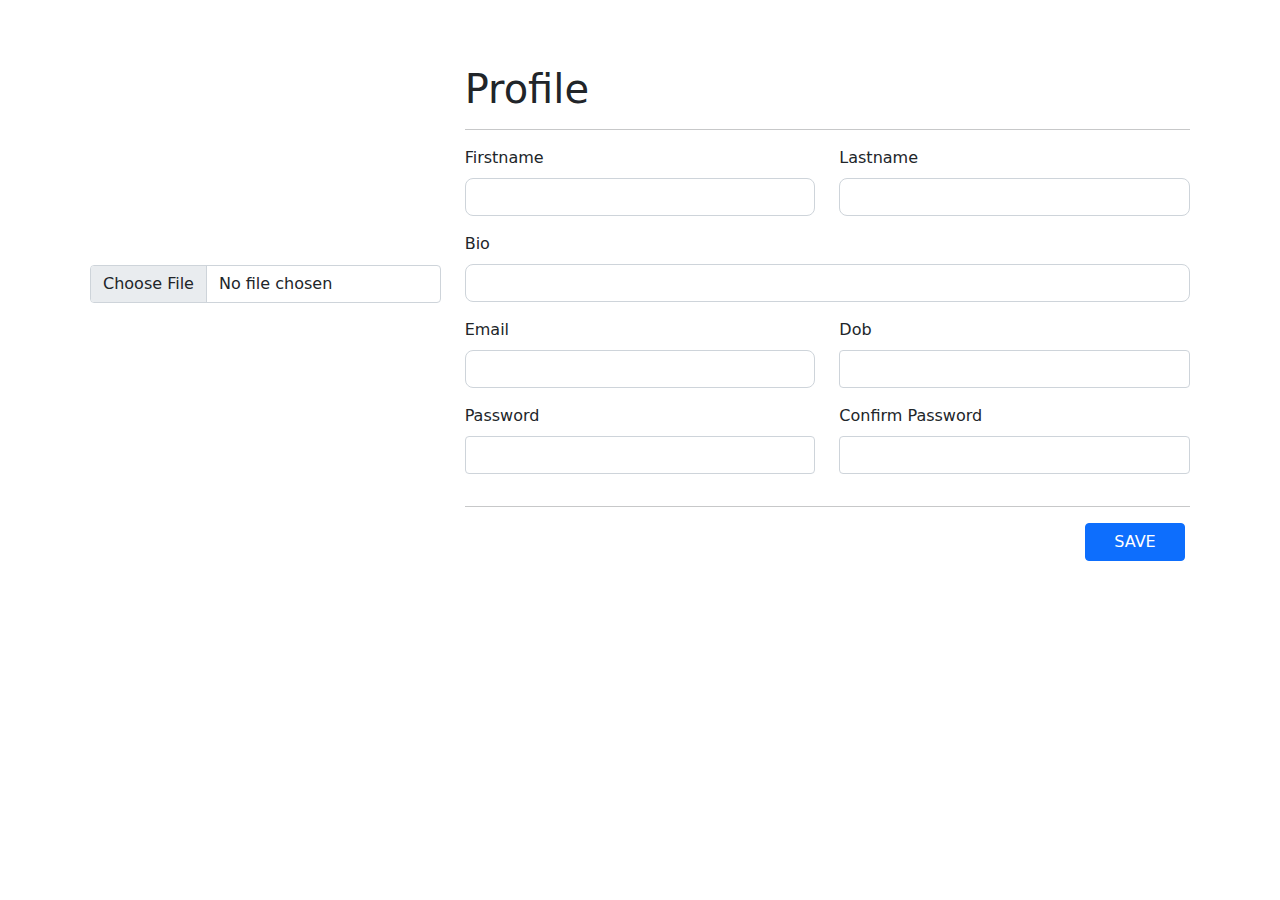
<file: index.html>
<!DOCTYPE html>
<html lang="en">

<head>
    <meta charset="utf-8">
    <meta name="viewport" content="width=device-width, initial-scale=1.0, shrink-to-fit=no">
    <title>Untitled</title>
    <link rel="stylesheet" href="assets/bootstrap/css/bootstrap.min.css">
    <link rel="stylesheet" href="assets/fonts/ionicons.min.css">
    <link rel="stylesheet" href="assets/css/styles.min.css">
</head>

<body>
    <div class="container profile profile-view" id="profile">
        <div class="row">
            <div class="col-md-12 alert-col relative">
                <div class="alert alert-info alert-dismissible absolue center" role="alert"><button type="button" class="btn-close" data-bs-dismiss="alert" aria-label="Close"></button><span>Profile save with success</span></div>
            </div>
        </div>
        <form>
            <div class="row profile-row">
                <div class="col-md-4 relative">
                    <div class="avatar">
                        <div class="avatar-bg center"></div>
                    </div><input class="form-control form-control" type="file" name="avatar-file">
                </div>
                <div class="col-md-8">
                    <h1>Profile </h1>
                    <hr>
                    <div class="row">
                        <div class="col-sm-12 col-md-6">
                            <div class="form-group mb-3"><label class="form-label">Firstname </label><input class="form-control" type="text" name="firstname"></div>
                        </div>
                        <div class="col-sm-12 col-md-6">
                            <div class="form-group mb-3"><label class="form-label">Lastname </label><input class="form-control" type="text" name="lastname"></div>
                        </div>
                    </div>
                    <div class="form-group mb-3"><label class="form-label">Bio</label><input class="form-control" type="text" autocomplete="off" required="" name="bio"></div>
                    <div class="row">
                        <div class="col-sm-12 col-md-6">
                            <div class="form-group mb-3"><label class="form-label">Email</label><input class="form-control" type="email" name="email" autocomplete="off" required=""></div>
                        </div>
                        <div class="col-sm-12 col-md-6">
                            <div class="form-group mb-3"><label class="form-label">Dob</label><input class="form-control" type="number" name="dob" autocomplete="off" required=""></div>
                        </div>
                        <div class="col-sm-12 col-md-6">
                            <div class="form-group mb-3"><label class="form-label">Password </label><input class="form-control" type="password" name="password" autocomplete="off" required=""></div>
                        </div>
                        <div class="col-sm-12 col-md-6">
                            <div class="form-group mb-3"><label class="form-label">Confirm Password</label><input class="form-control" type="password" name="confirmpass" autocomplete="off" required=""></div>
                        </div>
                    </div>
                    <hr>
                    <div class="row">
                        <div class="col-md-12 content-right"><button class="btn btn-primary form-btn" type="submit">SAVE </button></div>
                    </div>
                </div>
            </div>
        </form>
    </div>
    <script src="assets/bootstrap/js/bootstrap.min.js"></script>
    <script src="assets/js/script.min.js"></script>
</body>

</html>
</file>
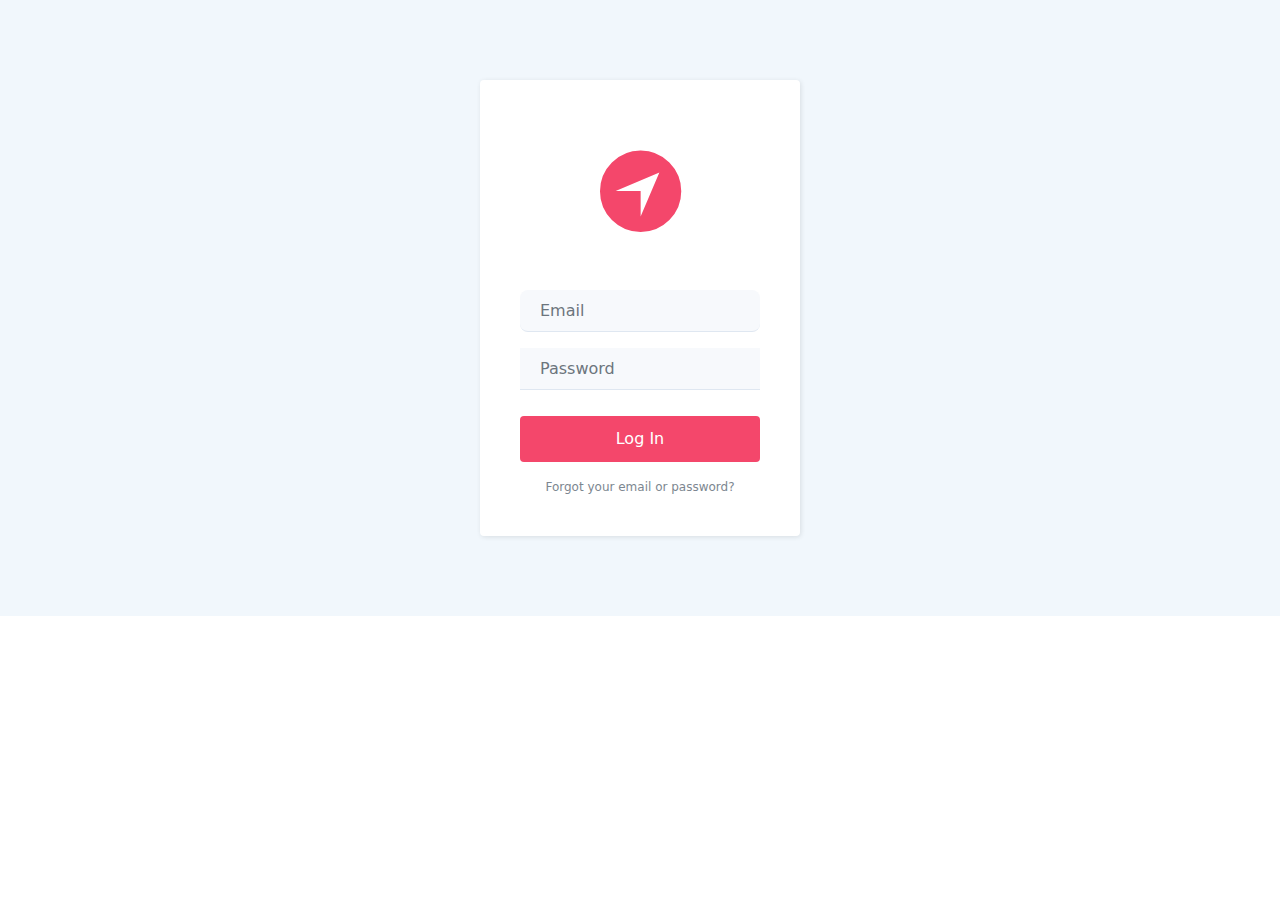
<file: login.html>
<!DOCTYPE html>
<html lang="en">

<head>
    <meta charset="utf-8">
    <meta name="viewport" content="width=device-width, initial-scale=1.0, shrink-to-fit=no">
    <title>Untitled</title>
    <link rel="stylesheet" href="assets/bootstrap/css/bootstrap.min.css">
    <link rel="stylesheet" href="assets/fonts/ionicons.min.css">
    <link rel="stylesheet" href="assets/css/styles.min.css">
</head>

<body>
    <section class="login-clean">
        <form method="post">
            <h2 class="visually-hidden">Login Form</h2>
            <div class="illustration"><i class="icon ion-ios-navigate"></i></div>
            <div class="mb-3"><input class="form-control" type="email" name="email" placeholder="Email"></div>
            <div class="mb-3"><input class="form-control" type="password" name="password" placeholder="Password"></div>
            <div class="mb-3"><button class="btn btn-primary d-block w-100" type="submit">Log In</button></div><a class="forgot" href="#">Forgot your email or password?</a>
        </form>
    </section>
    <script src="assets/bootstrap/js/bootstrap.min.js"></script>
    <script src="assets/js/script.min.js"></script>
</body>

</html>
</file>
<file: assets/css/styles.min.css>
.login-clean,.register-photo{background:#f1f7fc;padding:80px 0}.login-clean form{max-width:320px;width:90%;margin:0 auto;background-color:#fff;padding:40px;border-radius:4px;color:#505e6c;box-shadow:1px 1px 5px rgba(0,0,0,.1)}.login-clean .illustration{text-align:center;padding:0 0 20px;font-size:100px;color:#f4476b}.login-clean form .form-control{background:#f7f9fc;border:none;border-bottom:1px solid #dfe7f1;border-radius:0;box-shadow:none;outline:0;color:inherit;text-indent:8px;height:42px}.login-clean form .btn-primary{background:#f4476b;border:none;border-radius:4px;padding:11px;box-shadow:none;margin-top:26px;text-shadow:none;outline:0!important}.login-clean form .btn-primary:active,.login-clean form .btn-primary:hover,.register-photo form .btn-primary:active,.register-photo form .btn-primary:hover{background:#eb3b60}.login-clean form .btn-primary:active,.register-photo form .btn-primary:active{transform:translateY(1px)}.login-clean form .forgot,.register-photo form .already{display:block;text-align:center;font-size:12px;color:#6f7a85;opacity:.9;text-decoration:none}.login-clean form .forgot:active,.login-clean form .forgot:hover{opacity:1;text-decoration:none}input[type=email],input[type=tel],input[type=text],textarea{border-radius:8px!important}.btn-primary:hover{color:#fff;background-color:#4daade;border-color:#4daade;box-shadow:0 10px 15px rgba(157,157,157,.4)}.btn-primary:not(:disabled):not(.disabled).active,.btn-primary:not(:disabled):not(.disabled):active,.show>.btn-primary.dropdown-toggle{color:#fff;background-color:#4daade;border-color:#4daade}.register-photo .image-holder{display:table-cell;width:auto;background:url(meeting.jpg) 0 0/cover}.register-photo .form-container{display:table;max-width:900px;width:90%;margin:0 auto;box-shadow:1px 1px 5px rgba(0,0,0,.1)}.register-photo form{display:table-cell;width:400px;background-color:#fff;padding:40px 60px;color:#505e6c}@media (max-width:991px){.register-photo form{padding:40px}}.register-photo form h2{font-size:24px;line-height:1.5;margin-bottom:30px}.register-photo form .form-control{background:#f7f9fc;border:none;border-bottom:1px solid #dfe7f1;border-radius:0;box-shadow:none;outline:0;color:inherit;text-indent:6px;height:40px}.register-photo form .form-check{font-size:13px;line-height:20px}.register-photo form .btn-primary{background:#f4476b;border:none;border-radius:4px;padding:11px;box-shadow:none;margin-top:35px;text-shadow:none;outline:0!important}div.avatar>img{border-radius:50%}.no-marging{margin:0!important}.alert-col>.alert.display{opacity:1}img.avart-img{max-width:200px}div.container.profile{padding:10px 20px}.center{text-align:center}.relative{position:relative}.absolue{position:absolute}div.profile-row{margin-top:55px}.absolue.center{left:50%;top:50%;transform:translate(-50%,0)}div.alert{width:40%}.alert-col>.alert{padding:10px;border-radius:0;transition:.5s;opacity:0}hr{height:2px}.content-right>*{float:right}.form-btn{min-width:100px;margin:0 5px;max-width:200px}div.avatar-bg{background:url(https://www.gravatar.com/avatar/1234566?size=200&d=mm) 50% 50%/cover;height:200px;width:200px;border-radius:50%;margin-left:calc(50% - 100px)}
</file>
